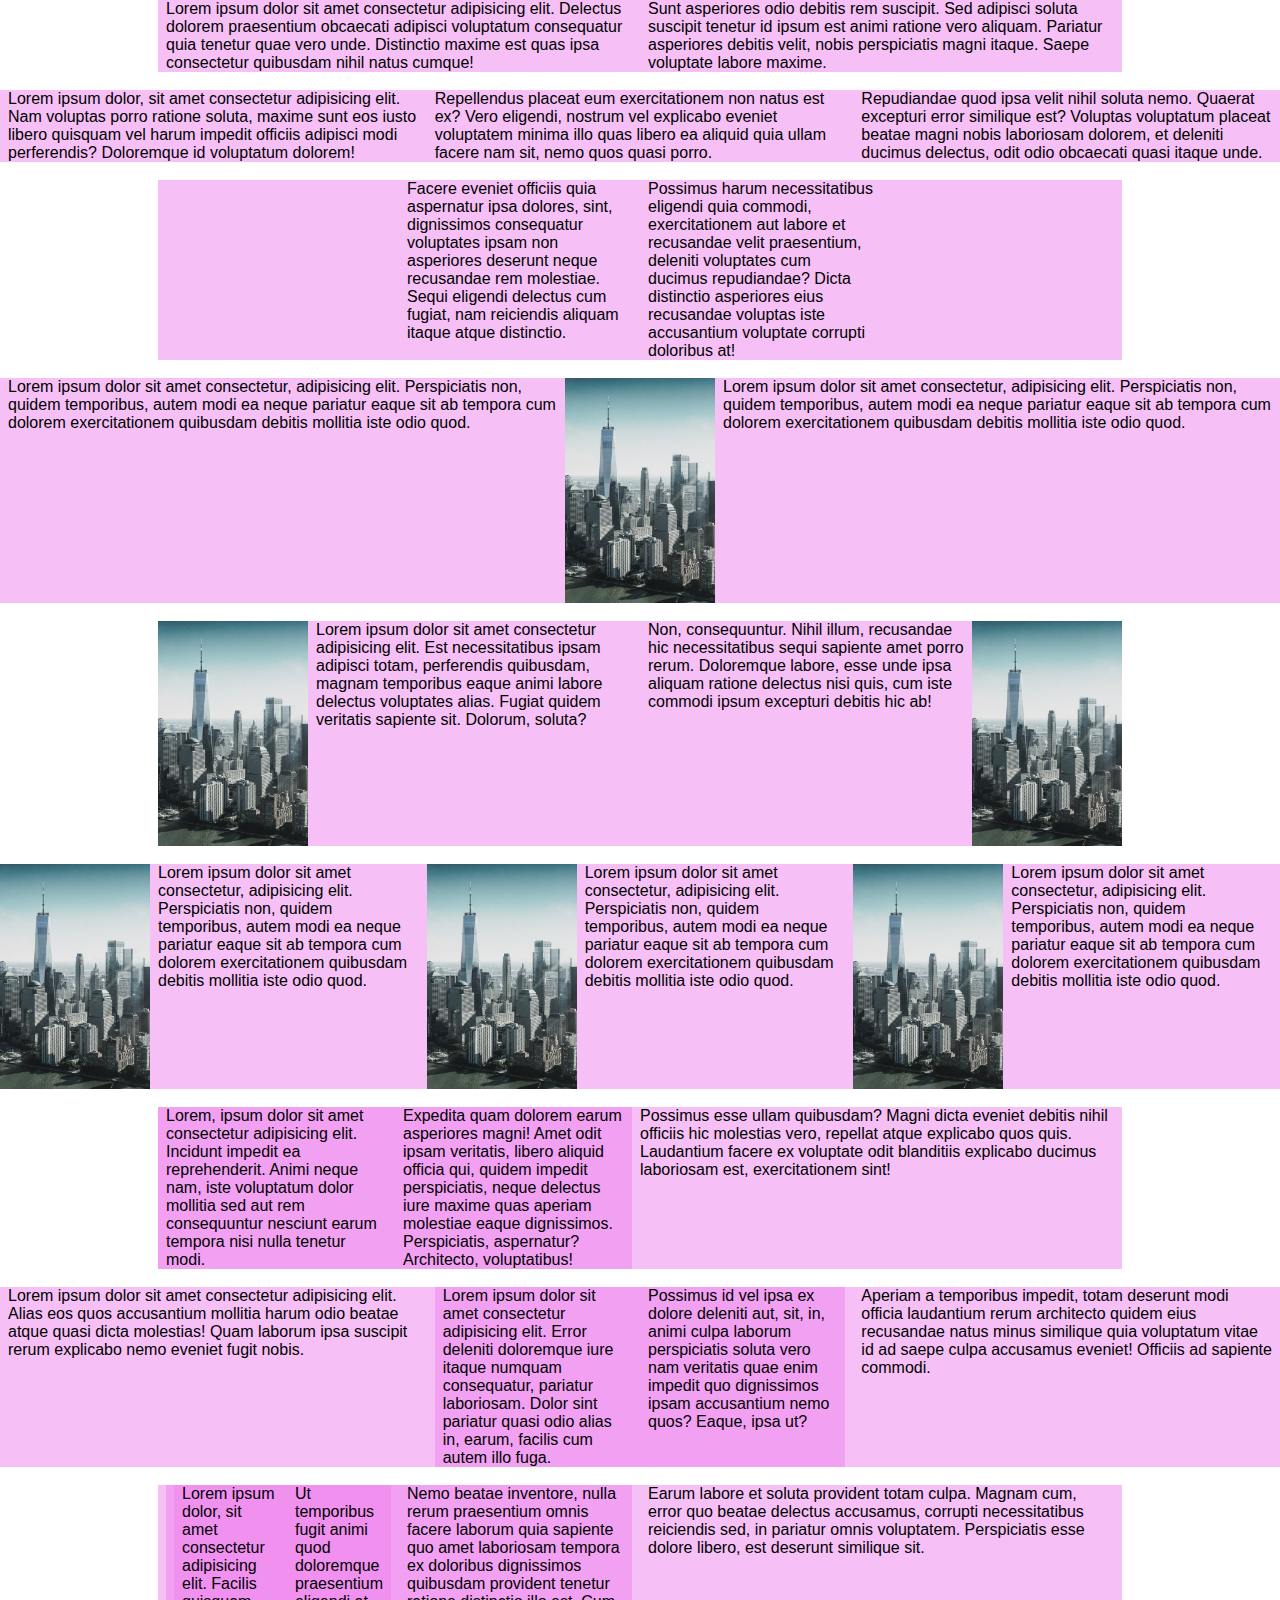
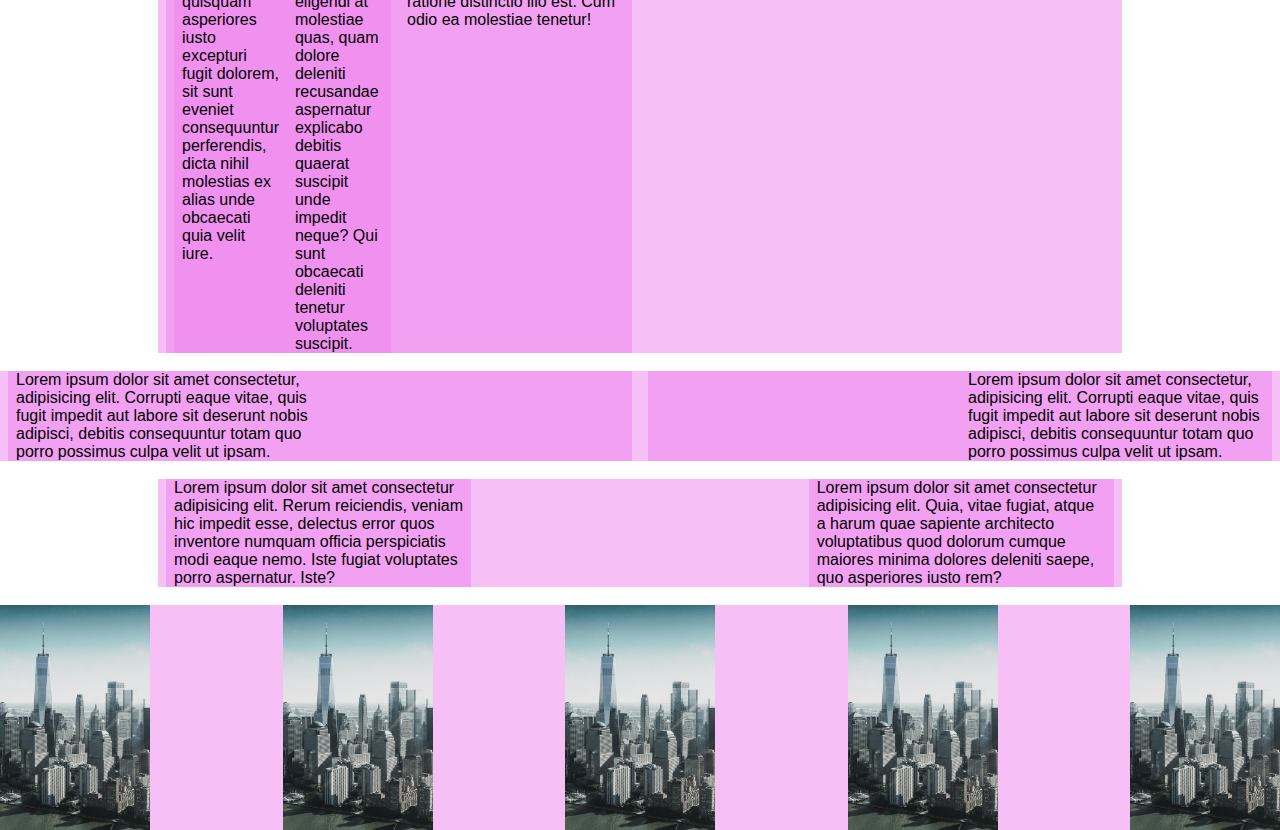
<file: index.html>
<!DOCTYPE html>
<html lang="en">

<head>
  <meta charset="UTF-8">
  <meta http-equiv="X-UA-Compatible" content="IE=edge">
  <meta name="viewport" content="width=device-width, initial-scale=1.0">
  <link rel="stylesheet" href="style.css">
  <title>Document</title>
</head>

<body>
  <!-- <nav class="placeholder">Nav</nav>
  <div class="row">
    <header class="placeholder column">Header</header>
    <header class="placeholder column">Header</header>
  </div>
  <div class="row">
    <main class="column row">
      <article class="placeholder column">Article</article>
      <article class="placeholder column">Article</article>
      <article class="placeholder column">Article</article>
    </main>
    <aside class="placeholder">Aside</aside>
  </div>
  <footer class="placeholder">Footer</footer> -->
  <!-- <nav class="placeholder">Nav</nav>
<div class="container">
  <div class="row">
    <header class="column row">
      <article class="placeholder column">Article</article>
      <article class="placeholder column">Article</article>
    </header>
    <header class="placeholder column">Header</header>
  </div>
  <div class="row">
    <aside class="column row">
      <article class="placeholder column">Article</article>
      <img src="./images/pexels-photo-1980720.jpeg" width="250" alt="">
    </aside>
    <aside class="column row">
      <article class="placeholder column">Article</article>
      <img src="./images/pexels-photo-1980720.jpeg" width="250" alt="">
    </aside>
    <aside class="column row">
      <article class="placeholder column">Article</article>
      <img src="./images/pexels-photo-1980720.jpeg" width="250" alt="">
    </aside>
  </div>
  <div class="row">
    <main class="placeholder column">Main</main>
    <main class="placeholder column">Main</main>
    <main class="placeholder column">Main</main>
    <main class="placeholder column">Main</main>
  </div>
  <div class="row">
    <footer class="placeholder column">Footer</footer>
    <footer class="placeholder column">Footer</footer>
    <footer class="placeholder column">Footer</footer>
    <footer class="placeholder column">Footer</footer>
    <footer class="placeholder column">Footer</footer>
  </div> -->
  <div class="container">
    <div class="row">
    <div class="column">Lorem ipsum dolor sit amet consectetur adipisicing elit. Delectus dolorem praesentium obcaecati
      adipisci voluptatum consequatur quia tenetur quae vero unde. Distinctio maxime est quas ipsa consectetur quibusdam
      nihil natus cumque!</div>
    <div class="column">Sunt asperiores odio debitis rem suscipit. Sed adipisci soluta suscipit tenetur id ipsum est
      animi ratione vero aliquam. Pariatur asperiores debitis velit, nobis perspiciatis magni itaque. Saepe voluptate
      labore maxime.</div>
  </div>
  </div>
  
  <br>
  <div class="row">
    <div class="column">Lorem ipsum dolor, sit amet consectetur adipisicing elit. Nam voluptas porro ratione soluta,
      maxime sunt eos iusto libero quisquam vel harum impedit officiis adipisci modi perferendis? Doloremque id
      voluptatum dolorem!</div>
    <div class="column">Repellendus placeat eum exercitationem non natus est ex? Vero eligendi, nostrum vel explicabo
      eveniet voluptatem minima illo quas libero ea aliquid quia ullam facere nam sit, nemo quos quasi porro.</div>
    <div class="column">Repudiandae quod ipsa velit nihil soluta nemo. Quaerat excepturi error similique est? Voluptas
      voluptatum placeat beatae magni nobis laboriosam dolorem, et deleniti ducimus delectus, odit odio obcaecati quasi
      itaque unde.</div>
  </div>
  <br>
  <div class="container">
    <div class="row">
    <div class="column"></div>
    <div class="column">Facere eveniet officiis quia aspernatur ipsa dolores, sint, dignissimos consequatur voluptates
      ipsam non asperiores deserunt neque recusandae rem molestiae. Sequi eligendi delectus cum fugiat, nam reiciendis
      aliquam itaque atque distinctio.</div>
    <div class="column">Possimus harum necessitatibus eligendi quia commodi, exercitationem aut labore et recusandae
      velit praesentium, deleniti voluptates cum ducimus repudiandae? Dicta distinctio asperiores eius recusandae
      voluptas iste accusantium voluptate corrupti doloribus at!</div>
    <div class="column"></div>
  </div>
  </div>
  
  <br>
  <div class="row">
    <div class="column">Lorem ipsum dolor sit amet consectetur, adipisicing elit. Perspiciatis non, quidem temporibus, autem modi ea neque pariatur eaque sit ab tempora cum dolorem exercitationem quibusdam debitis mollitia iste odio quod.</div>
    <img src="./images/pexels-photo-1980720.jpeg" width="150px" alt="">
    <div class="column">Lorem ipsum dolor sit amet consectetur, adipisicing elit. Perspiciatis non, quidem temporibus, autem modi ea neque pariatur eaque sit ab tempora cum dolorem exercitationem quibusdam debitis mollitia iste odio quod.</div>
  </div>
  <br>
  <div class="container">
    <div class="row">
    <img src="./images/pexels-photo-1980720.jpeg" width="150" alt="">
    <div class="column">Lorem ipsum dolor sit amet consectetur adipisicing elit. Est necessitatibus ipsam adipisci totam, perferendis quibusdam, magnam temporibus eaque animi labore delectus voluptates alias. Fugiat quidem veritatis sapiente sit. Dolorum, soluta?</div>
    <div class="column">Non, consequuntur. Nihil illum, recusandae hic necessitatibus sequi sapiente amet porro rerum. Doloremque labore, esse unde ipsa aliquam ratione delectus nisi quis, cum iste commodi ipsum excepturi debitis hic ab!</div>
    <img src="./images/pexels-photo-1980720.jpeg" width="150" alt="">
  </div>
  </div>
  
  <br>
  <div class="row">
    <img src="./images/pexels-photo-1980720.jpeg" width="150px" alt="">
    <div class="column">Lorem ipsum dolor sit amet consectetur, adipisicing elit. Perspiciatis non, quidem temporibus, autem modi ea neque pariatur eaque sit ab tempora cum dolorem exercitationem quibusdam debitis mollitia iste odio quod.</div>
    <img src="./images/pexels-photo-1980720.jpeg" width="150" alt="">
    <div class="column">Lorem ipsum dolor sit amet consectetur, adipisicing elit. Perspiciatis non, quidem temporibus, autem modi ea neque pariatur eaque sit ab tempora cum dolorem exercitationem quibusdam debitis mollitia iste odio quod.</div>
    <img src="./images/pexels-photo-1980720.jpeg" width="150px" alt="">
    <div class="column">Lorem ipsum dolor sit amet consectetur, adipisicing elit. Perspiciatis non, quidem temporibus, autem modi ea neque pariatur eaque sit ab tempora cum dolorem exercitationem quibusdam debitis mollitia iste odio quod.</div>
  </div>
  <br>
  <div class="container">
    <div class="row">
    <div class="row column">
      <div class="column">Lorem, ipsum dolor sit amet consectetur adipisicing elit. Incidunt impedit ea reprehenderit. Animi neque nam, iste voluptatum dolor mollitia sed aut rem consequuntur nesciunt earum tempora nisi nulla tenetur modi.</div>
      <div class="column">Expedita quam dolorem earum asperiores magni! Amet odit ipsam veritatis, libero aliquid officia qui, quidem impedit perspiciatis, neque delectus iure maxime quas aperiam molestiae eaque dignissimos. Perspiciatis, aspernatur? Architecto, voluptatibus!</div>
    </div>
    <div class="column">Possimus esse ullam quibusdam? Magni dicta eveniet debitis nihil officiis hic molestias vero, repellat atque explicabo quos quis. Laudantium facere ex voluptate odit blanditiis explicabo ducimus laboriosam est, exercitationem sint!</div>
  </div>
  </div>
  
  <br>
  <div class="row">
    <div class="column">Lorem ipsum dolor sit amet consectetur adipisicing elit. Alias eos quos accusantium mollitia harum odio beatae atque quasi dicta molestias! Quam laborum ipsa suscipit rerum explicabo nemo eveniet fugit nobis.</div>
    <div class="column row">
      <div class="column">Lorem ipsum dolor sit amet consectetur adipisicing elit. Error deleniti doloremque iure itaque numquam consequatur, pariatur laboriosam. Dolor sint pariatur quasi odio alias in, earum, facilis cum autem illo fuga.</div>
      <div class="column">Possimus id vel ipsa ex dolore deleniti aut, sit, in, animi culpa laborum perspiciatis soluta vero nam veritatis quae enim impedit quo dignissimos ipsam accusantium nemo quos? Eaque, ipsa ut?</div>
    </div>
    <div class="column">Aperiam a temporibus impedit, totam deserunt modi officia laudantium rerum architecto quidem eius recusandae natus minus similique quia voluptatum vitae id ad saepe culpa accusamus eveniet! Officiis ad sapiente commodi.</div>
  </div>
  <br>
  <div class="container">
    <div class="row">
    <div class="column row">
      <div class="column row">
        <div class="column">Lorem ipsum dolor, sit amet consectetur adipisicing elit. Facilis quisquam asperiores iusto excepturi fugit dolorem, sit sunt eveniet consequuntur perferendis, dicta nihil molestias ex alias unde obcaecati quia velit iure.</div>
        <div class="column">Ut temporibus fugit animi quod doloremque praesentium eligendi at molestiae quas, quam dolore deleniti recusandae aspernatur explicabo debitis quaerat suscipit unde impedit neque? Qui sunt obcaecati deleniti tenetur voluptates suscipit.</div>
      </div>
      <div class="column">Nemo beatae inventore, nulla rerum praesentium omnis facere laborum quia sapiente quo amet laboriosam tempora ex doloribus dignissimos quibusdam provident tenetur ratione distinctio illo est. Cum odio ea molestiae tenetur!</div>
    </div>
    <div class="column">Earum labore et soluta provident totam culpa. Magnam cum, error quo beatae delectus accusamus, corrupti necessitatibus reiciendis sed, in pariatur omnis voluptatem. Perspiciatis esse dolore libero, est deserunt similique sit.</div>
  </div>
  </div>
  
  <br>
  <div class="row">
    <div class="column row">
      <div class="column">Lorem ipsum dolor sit amet consectetur, adipisicing elit. Corrupti eaque vitae, quis fugit impedit aut labore sit deserunt nobis adipisci, debitis consequuntur totam quo porro possimus culpa velit ut ipsam.</div>
      <div class="column"></div>
    </div>
    <div class="column row">
      <div class="column"></div>
      <div class="column">Lorem ipsum dolor sit amet consectetur, adipisicing elit. Corrupti eaque vitae, quis fugit impedit aut labore sit deserunt nobis adipisci, debitis consequuntur totam quo porro possimus culpa velit ut ipsam.</div>
    </div>
  </div>
  <br>
  <div class="container">
    <div class="row">
    <div class="column">
      <div class="column">Lorem ipsum dolor sit amet consectetur adipisicing elit. Rerum reiciendis, veniam hic impedit esse, delectus error quos inventore numquam officia perspiciatis modi eaque nemo. Iste fugiat voluptates porro aspernatur. Iste?</div>
    </div>
    <div class="column"></div>
    <div class="column">
      <div class="column">Lorem ipsum dolor sit amet consectetur adipisicing elit. Quia, vitae fugiat, atque a harum quae sapiente architecto voluptatibus quod dolorum cumque maiores minima dolores deleniti saepe, quo asperiores iusto rem?</div>
    </div>
  </div>
  </div>
  
  <br>
  <div class="row">
    <img src="./images/pexels-photo-1980720.jpeg" width="150" alt="">
    <div class="column"></div>
    <img src="./images/pexels-photo-1980720.jpeg" width="150" alt="">
    <div class="column"></div>
    <img src="./images/pexels-photo-1980720.jpeg" width="150" alt="">
    <div class="column"></div>
    <img src="./images/pexels-photo-1980720.jpeg" width="150" alt="">
    <div class="column"></div>
    <img src="./images/pexels-photo-1980720.jpeg" width="150" alt="">
  </div>
  
</body>

</html>
</file>
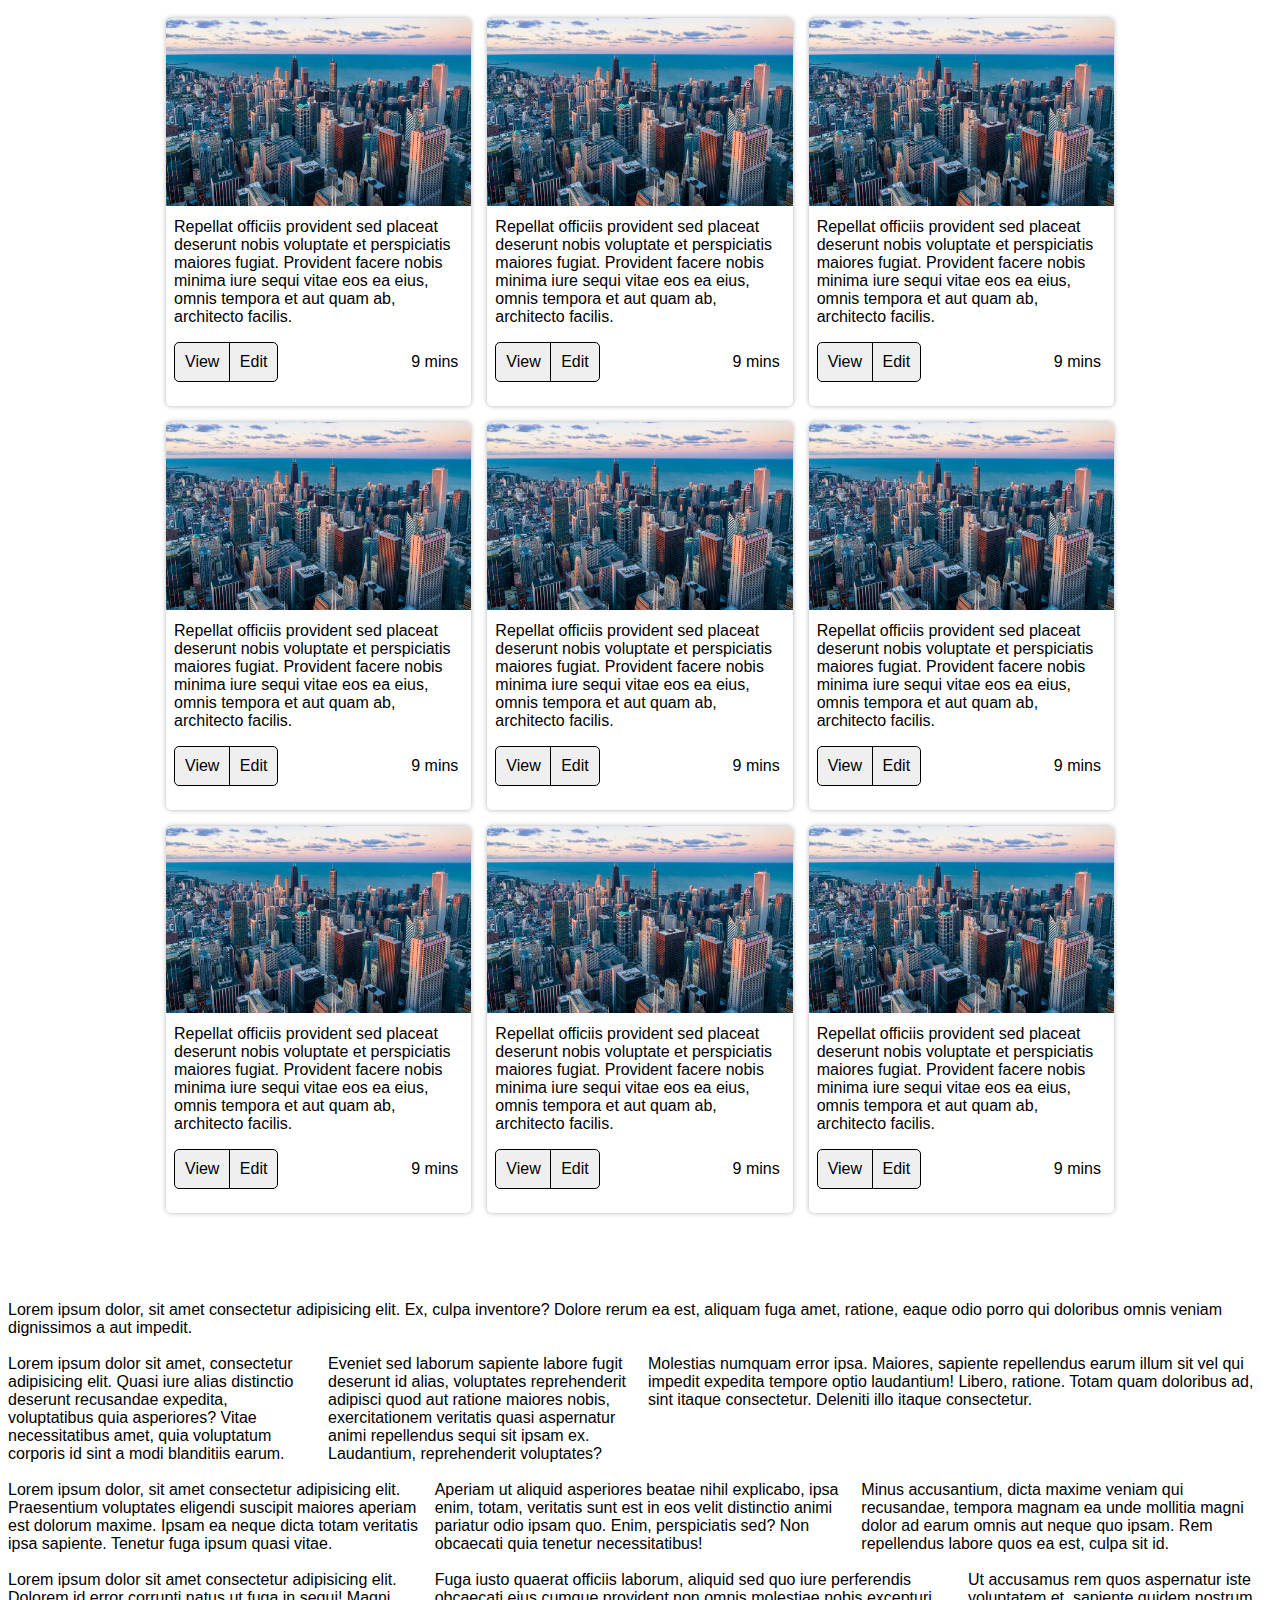
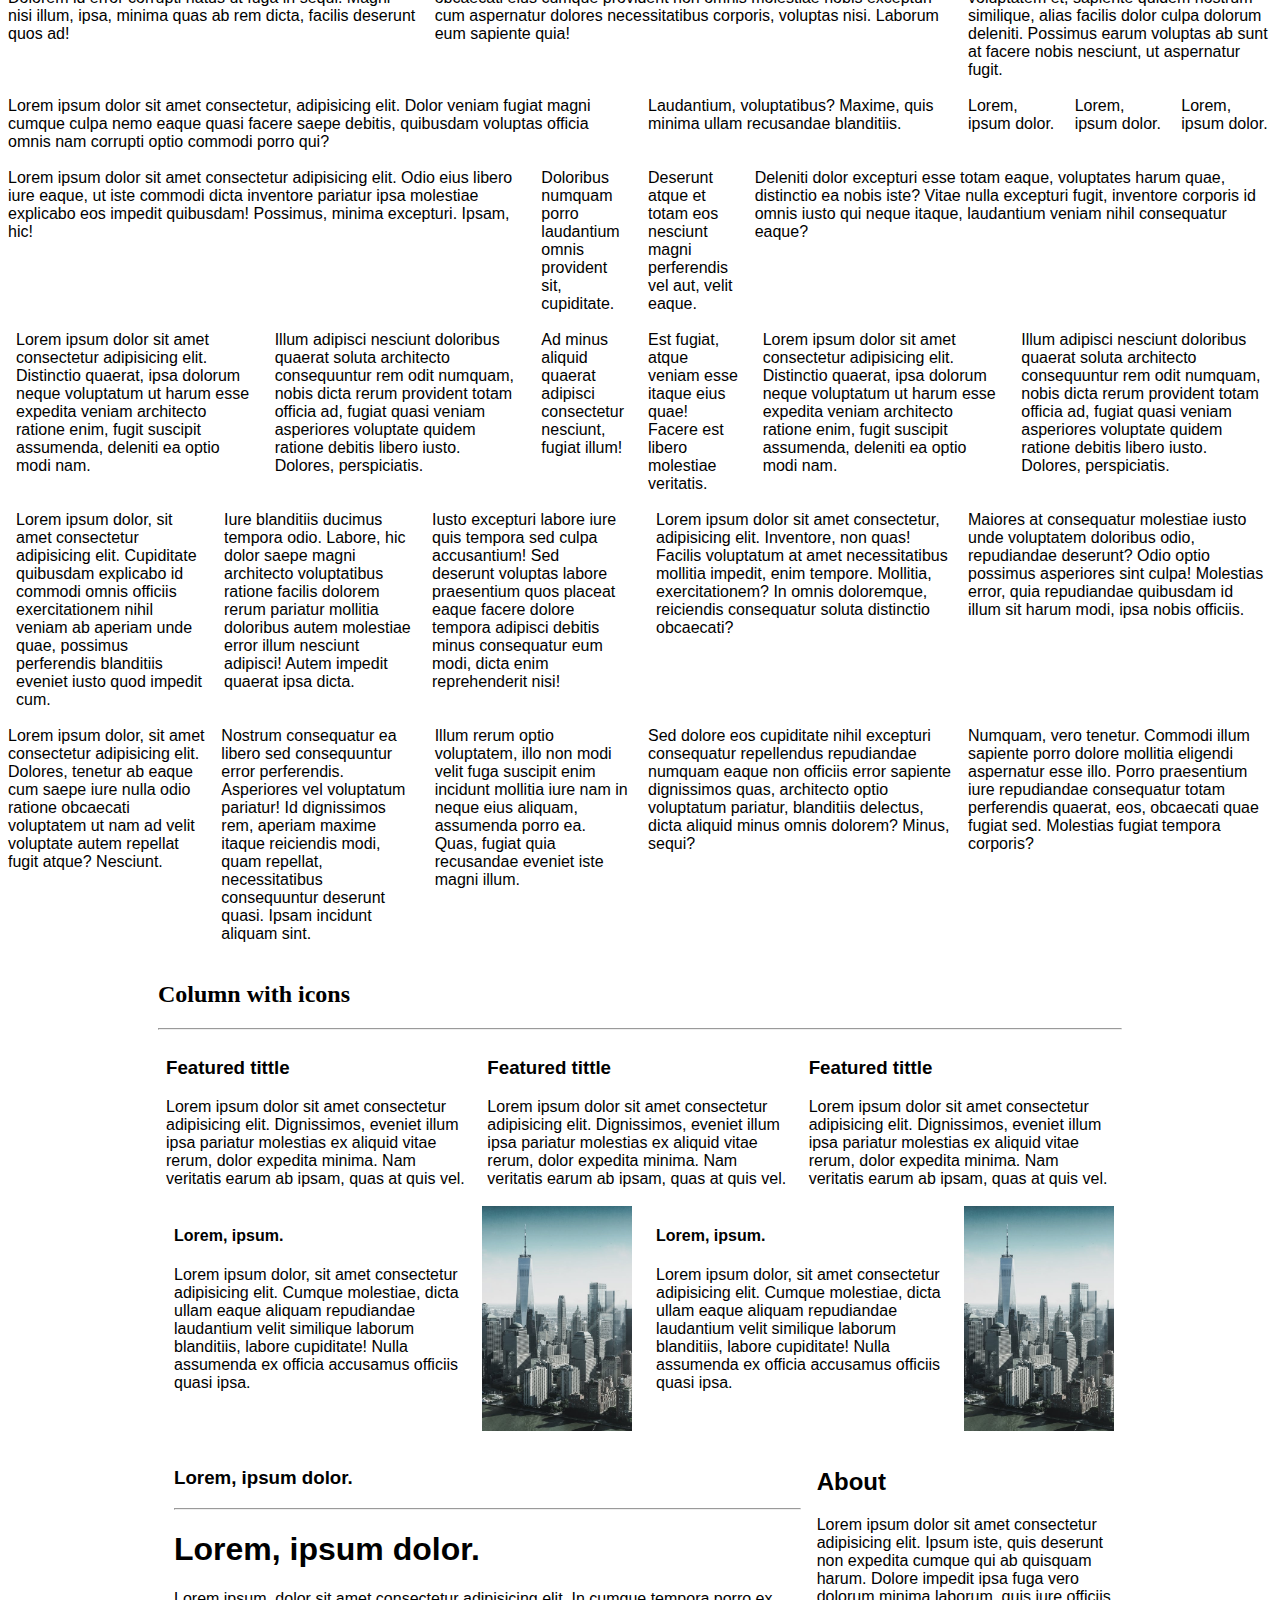
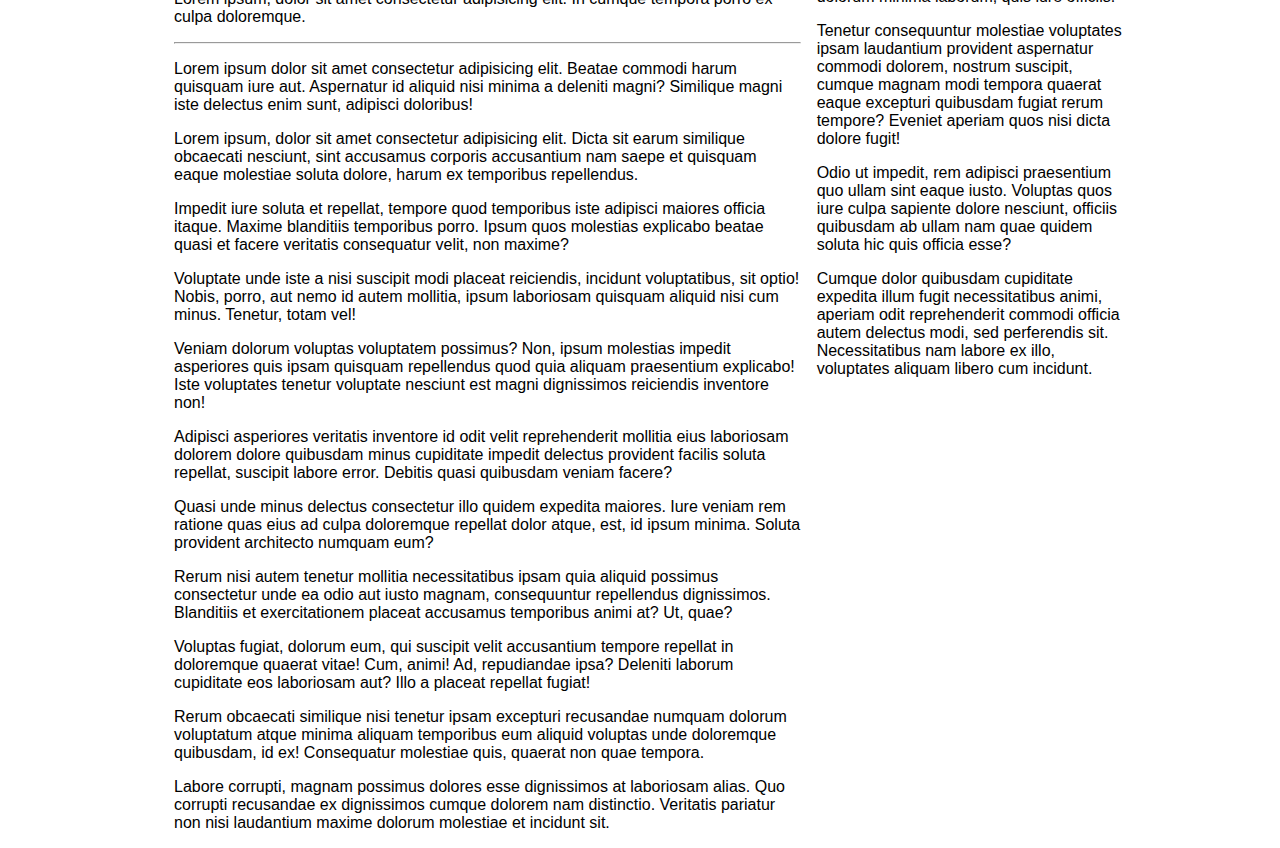
<file: index2.html>
<!DOCTYPE html>
<html lang="en">

<head>
  <meta charset="UTF-8">
  <meta http-equiv="X-UA-Compatible" content="IE=edge">
  <meta name="viewport" content="width=device-width, initial-scale=1.0">
  <link rel="stylesheet" href="style.css">
  <title>Document</title>
</head>

<body>
  <br>
  <div class="container">
    <div class="row">
      <div class="col-4">
        <div class="card">
          <img src="./images/photo-1477959858617-67f85cf4f1df.jpg" width="100%" alt="">
          <div class="card-content">Repellat officiis provident sed placeat deserunt nobis voluptate et perspiciatis
            maiores fugiat. Provident facere nobis minima iure sequi vitae eos ea eius, omnis tempora et aut quam ab,
            architecto facilis.
            <footer>
              <div>
                <button class="btn">View</button>
                <button class="btn ">Edit</button>
              </div>
              <div>
                <span>9 mins</span>
              </div>
            </footer>
          </div>
        </div>
      </div>
      <div class="col-4">
        <div class="card">
          <img src="./images/photo-1477959858617-67f85cf4f1df.jpg" width="100%" alt="">
          <div class="card-content">Repellat officiis provident sed placeat deserunt nobis voluptate et perspiciatis
            maiores fugiat. Provident facere nobis minima iure sequi vitae eos ea eius, omnis tempora et aut quam ab,
            architecto facilis.
            <footer>
              <div>
                <button class="btn">View</button>
                <button class="btn ">Edit</button>
              </div>
              <div>
                <span>9 mins</span>
              </div>
            </footer>
          </div>
        </div>
      </div>
      <div class="col-4">
        <div class="card">
          <img src="./images/photo-1477959858617-67f85cf4f1df.jpg" width="100%" alt="">
          <div class="card-content">Repellat officiis provident sed placeat deserunt nobis voluptate et perspiciatis
            maiores fugiat. Provident facere nobis minima iure sequi vitae eos ea eius, omnis tempora et aut quam ab,
            architecto facilis.
            <footer>
              <div>
                <button class="btn">View</button>
                <button class="btn ">Edit</button>
              </div>
              <div>
                <span>9 mins</span>
              </div>
            </footer>
          </div>
        </div>
      </div>
      <div class="col-4">
        <div class="card">
          <img src="./images/photo-1477959858617-67f85cf4f1df.jpg" width="100%" alt="">
          <div class="card-content">Repellat officiis provident sed placeat deserunt nobis voluptate et perspiciatis
            maiores fugiat. Provident facere nobis minima iure sequi vitae eos ea eius, omnis tempora et aut quam ab,
            architecto facilis.
            <footer>
              <div>
                <button class="btn">View</button>
                <button class="btn ">Edit</button>
              </div>
              <div>
                <span>9 mins</span>
              </div>
            </footer>
          </div>
        </div>
      </div>
      <div class="col-4">
        <div class="card">
          <img src="./images/photo-1477959858617-67f85cf4f1df.jpg" width="100%" alt="">
          <div class="card-content">Repellat officiis provident sed placeat deserunt nobis voluptate et perspiciatis
            maiores fugiat. Provident facere nobis minima iure sequi vitae eos ea eius, omnis tempora et aut quam ab,
            architecto facilis.
            <footer>
              <div>
                <button class="btn">View</button>
                <button class="btn ">Edit</button>
              </div>
              <div>
                <span>9 mins</span>
              </div>
            </footer>
          </div>
        </div>
      </div>
      <div class="col-4">
        <div class="card">
          <img src="./images/photo-1477959858617-67f85cf4f1df.jpg" width="100%" alt="">
          <div class="card-content">Repellat officiis provident sed placeat deserunt nobis voluptate et perspiciatis
            maiores fugiat. Provident facere nobis minima iure sequi vitae eos ea eius, omnis tempora et aut quam ab,
            architecto facilis.
            <footer>
              <div>
                <button class="btn">View</button>
                <button class="btn ">Edit</button>
              </div>
              <div>
                <span>9 mins</span>
              </div>
            </footer>
          </div>
        </div>
      </div>
      <div class="col-4">
        <div class="card">
          <img src="./images/photo-1477959858617-67f85cf4f1df.jpg" width="100%" alt="">
          <div class="card-content">Repellat officiis provident sed placeat deserunt nobis voluptate et perspiciatis
            maiores fugiat. Provident facere nobis minima iure sequi vitae eos ea eius, omnis tempora et aut quam ab,
            architecto facilis.
            <footer>
              <div>
                <button class="btn">View</button>
                <button class="btn ">Edit</button>
              </div>
              <div>
                <span>9 mins</span>
              </div>
            </footer>
          </div>
        </div>
      </div>
      <div class="col-4">
        <div class="card">
          <img src="./images/photo-1477959858617-67f85cf4f1df.jpg" width="100%" alt="">
          <div class="card-content">Repellat officiis provident sed placeat deserunt nobis voluptate et perspiciatis
            maiores fugiat. Provident facere nobis minima iure sequi vitae eos ea eius, omnis tempora et aut quam ab,
            architecto facilis.
            <footer>
              <div>
                <button class="btn">View</button>
                <button class="btn ">Edit</button>
              </div>
              <div>
                <span>9 mins</span>
              </div>
            </footer>
          </div>
        </div>
      </div>
      <div class="col-4">
        <div class="card">
          <img src="./images/photo-1477959858617-67f85cf4f1df.jpg" width="100%" alt="">
          <div class="card-content">Repellat officiis provident sed placeat deserunt nobis voluptate et perspiciatis
            maiores fugiat. Provident facere nobis minima iure sequi vitae eos ea eius, omnis tempora et aut quam ab,
            architecto facilis.
            <footer>
              <div>
                <button class="btn">View</button>
                <button class="btn ">Edit</button>
              </div>
              <div>
                <span>9 mins</span>
              </div>
            </footer>
          </div>
        </div>
      </div>
    </div>
    
      
  </div>
  </div>

  <br>
  <br>
  <br>
  <br>

  <div class="row">
    <div class="col-12">Lorem ipsum dolor, sit amet consectetur adipisicing elit. Ex, culpa inventore? Dolore rerum ea
      est, aliquam fuga amet, ratione, eaque odio porro qui doloribus omnis veniam dignissimos a aut impedit.</div>
  </div>
  <br>
  <div class="row">
    <div class="col-3">Lorem ipsum dolor sit amet, consectetur adipisicing elit. Quasi iure alias distinctio deserunt
      recusandae expedita, voluptatibus quia asperiores? Vitae necessitatibus amet, quia voluptatum corporis id sint a
      modi blanditiis earum.</div>
    <div class="col-3">Eveniet sed laborum sapiente labore fugit deserunt id alias, voluptates reprehenderit adipisci
      quod aut ratione maiores nobis, exercitationem veritatis quasi aspernatur animi repellendus sequi sit ipsam ex.
      Laudantium, reprehenderit voluptates?</div>
    <div class="col-6">Molestias numquam error ipsa. Maiores, sapiente repellendus earum illum sit vel qui impedit
      expedita tempore optio laudantium! Libero, ratione. Totam quam doloribus ad, sint itaque consectetur. Deleniti
      illo itaque consectetur.</div>
  </div>
  <br>
  <div class="row">
    <div class="col-4">Lorem ipsum dolor, sit amet consectetur adipisicing elit. Praesentium voluptates eligendi
      suscipit maiores aperiam est dolorum maxime. Ipsam ea neque dicta totam veritatis ipsa sapiente. Tenetur fuga
      ipsum quasi vitae.</div>
    <div class="col-4">Aperiam ut aliquid asperiores beatae nihil explicabo, ipsa enim, totam, veritatis sunt est in eos
      velit distinctio animi pariatur odio ipsam quo. Enim, perspiciatis sed? Non obcaecati quia tenetur necessitatibus!
    </div>
    <div class="col-4">Minus accusantium, dicta maxime veniam qui recusandae, tempora magnam ea unde mollitia magni
      dolor ad earum omnis aut neque quo ipsam. Rem repellendus labore quos ea est, culpa sit id.</div>
  </div>
  <br>
  <div class="row">
    <div class="col-4">Lorem ipsum dolor sit amet consectetur adipisicing elit. Dolorem id error corrupti natus ut fuga
      in sequi! Magni nisi illum, ipsa, minima quas ab rem dicta, facilis deserunt quos ad!</div>
    <div class="col-5">Fuga iusto quaerat officiis laborum, aliquid sed quo iure perferendis obcaecati eius cumque
      provident non omnis molestiae nobis excepturi cum aspernatur dolores necessitatibus corporis, voluptas nisi.
      Laborum eum sapiente quia!</div>
    <div class="col-3">Ut accusamus rem quos aspernatur iste voluptatem et, sapiente quidem nostrum similique, alias
      facilis dolor culpa dolorum deleniti. Possimus earum voluptas ab sunt at facere nobis nesciunt, ut aspernatur
      fugit.</div>
  </div>
  <br>
  <div class="row">
    <div class="col-6">Lorem ipsum dolor sit amet consectetur, adipisicing elit. Dolor veniam fugiat magni cumque culpa
      nemo eaque quasi facere saepe debitis, quibusdam voluptas officia omnis nam corrupti optio commodi porro qui?
    </div>
    <div class="col-3">Laudantium, voluptatibus? Maxime, quis minima ullam recusandae blanditiis.</div>
    <div class="col-1">Lorem, ipsum dolor.</div>
    <div class="col-1">Lorem, ipsum dolor.</div>
    <div class="col-1">Lorem, ipsum dolor.</div>
  </div>
  <br>
  <div class="row">
    <div class="col-5">Lorem ipsum dolor sit amet consectetur adipisicing elit. Odio eius libero iure eaque, ut iste
      commodi dicta inventore pariatur ipsa molestiae explicabo eos impedit quibusdam! Possimus, minima excepturi.
      Ipsam, hic!</div>
    <div class="col-1">Doloribus numquam porro laudantium omnis provident sit, cupiditate.</div>
    <div class="col-1">Deserunt atque et totam eos nesciunt magni perferendis vel aut, velit eaque.</div>
    <div class="col-5">Deleniti dolor excepturi esse totam eaque, voluptates harum quae, distinctio ea nobis iste? Vitae
      nulla excepturi fugit, inventore corporis id omnis iusto qui neque itaque, laudantium veniam nihil consequatur
      eaque?</div>
  </div>
  <br>
  <div class="row">
    <div class="col-5 row">
      <div class="col-6">Lorem ipsum dolor sit amet consectetur adipisicing elit. Distinctio quaerat, ipsa dolorum neque
        voluptatum ut harum esse expedita veniam architecto ratione enim, fugit suscipit assumenda, deleniti ea optio
        modi nam.</div>
      <div class="col-6">Illum adipisci nesciunt doloribus quaerat soluta architecto consequuntur rem odit numquam,
        nobis dicta rerum provident totam officia ad, fugiat quasi veniam asperiores voluptate quidem ratione debitis
        libero iusto. Dolores, perspiciatis.</div>
    </div>
    <div class="col-1">Ad minus aliquid quaerat adipisci consectetur nesciunt, fugiat illum!</div>
    <div class="col-1">Est fugiat, atque veniam esse itaque eius quae! Facere est libero molestiae veritatis.</div>
    <div class="col-5 row">
      <div class="col-6">Lorem ipsum dolor sit amet consectetur adipisicing elit. Distinctio quaerat, ipsa dolorum neque
        voluptatum ut harum esse expedita veniam architecto ratione enim, fugit suscipit assumenda, deleniti ea optio
        modi nam.</div>
      <div class="col-6">Illum adipisci nesciunt doloribus quaerat soluta architecto consequuntur rem odit numquam,
        nobis dicta rerum provident totam officia ad, fugiat quasi veniam asperiores voluptate quidem ratione debitis
        libero iusto. Dolores, perspiciatis.</div>
    </div>
  </div>
  <br>
  <div class="row">
    <div class="col-6 row">
      <div class="col-4">Lorem ipsum dolor, sit amet consectetur adipisicing elit. Cupiditate quibusdam explicabo id
        commodi omnis officiis exercitationem nihil veniam ab aperiam unde quae, possimus perferendis blanditiis eveniet
        iusto quod impedit cum.</div>
      <div class="col-4">Iure blanditiis ducimus tempora odio. Labore, hic dolor saepe magni architecto voluptatibus
        ratione facilis dolorem rerum pariatur mollitia doloribus autem molestiae error illum nesciunt adipisci! Autem
        impedit quaerat ipsa dicta.</div>
      <div class="col-4">Iusto excepturi labore iure quis tempora sed culpa accusantium! Sed deserunt voluptas labore
        praesentium quos placeat eaque facere dolore tempora adipisci debitis minus consequatur eum modi, dicta enim
        reprehenderit nisi!</div>
    </div>
    <div class="col-6 row">
      <div class="col-6">Lorem ipsum dolor sit amet consectetur, adipisicing elit. Inventore, non quas! Facilis
        voluptatum at amet necessitatibus mollitia impedit, enim tempore. Mollitia, exercitationem? In omnis doloremque,
        reiciendis consequatur soluta distinctio obcaecati?</div>
      <div class="col-6">Maiores at consequatur molestiae iusto unde voluptatem doloribus odio, repudiandae deserunt?
        Odio optio possimus asperiores sint culpa! Molestias error, quia repudiandae quibusdam id illum sit harum modi,
        ipsa nobis officiis.</div>
    </div>
  </div>
  <br>
  <div class="row">
    <div class="col-2">Lorem ipsum dolor, sit amet consectetur adipisicing elit. Dolores, tenetur ab eaque cum saepe
      iure nulla odio ratione obcaecati voluptatem ut nam ad velit voluptate autem repellat fugit atque? Nesciunt.</div>
    <div class="col-2">Nostrum consequatur ea libero sed consequuntur error perferendis. Asperiores vel voluptatum
      pariatur! Id dignissimos rem, aperiam maxime itaque reiciendis modi, quam repellat, necessitatibus consequuntur
      deserunt quasi. Ipsam incidunt aliquam sint.</div>
    <div class="col-2">Illum rerum optio voluptatem, illo non modi velit fuga suscipit enim incidunt mollitia iure nam
      in neque eius aliquam, assumenda porro ea. Quas, fugiat quia recusandae eveniet iste magni illum.</div>
    <div class="col-3">Sed dolore eos cupiditate nihil excepturi consequatur repellendus repudiandae numquam eaque non
      officiis error sapiente dignissimos quas, architecto optio voluptatum pariatur, blanditiis delectus, dicta aliquid
      minus omnis dolorem? Minus, sequi?</div>
    <div class="col-3">Numquam, vero tenetur. Commodi illum sapiente porro dolore mollitia eligendi aspernatur esse
      illo. Porro praesentium iure repudiandae consequatur totam perferendis quaerat, eos, obcaecati quae fugiat sed.
      Molestias fugiat tempora corporis?</div>
  </div>
  <br>
  <div class="container">
    <section>
      <h2>Column with icons</h2>
      <hr>
      <div class="row">
        <div class="col-4">
          <h3>Featured tittle</h3>
          Lorem ipsum dolor sit amet consectetur adipisicing elit. Dignissimos, eveniet illum ipsa pariatur molestias ex
          aliquid vitae rerum, dolor expedita minima. Nam veritatis earum ab ipsam, quas at quis vel.
        </div>
        <div class="col-4">
          <h3>Featured tittle</h3>
          Lorem ipsum dolor sit amet consectetur adipisicing elit. Dignissimos, eveniet illum ipsa pariatur molestias ex
          aliquid vitae rerum, dolor expedita minima. Nam veritatis earum ab ipsam, quas at quis vel.
        </div>
        <div class="col-4">
          <h3>Featured tittle</h3>
          Lorem ipsum dolor sit amet consectetur adipisicing elit. Dignissimos, eveniet illum ipsa pariatur molestias ex
          aliquid vitae rerum, dolor expedita minima. Nam veritatis earum ab ipsam, quas at quis vel.
        </div>
      </div>
    </section>
  </div>
  <br>
  <div class="container">
    <section>
      <div class="row">
        <div class="col-6 row">
          <article class="col">
            <h4>Lorem, ipsum.</h4>
            <p>Lorem ipsum dolor, sit amet consectetur adipisicing elit. Cumque molestiae, dicta ullam eaque aliquam
              repudiandae laudantium velit similique laborum blanditiis, labore cupiditate! Nulla assumenda ex officia
              accusamus officiis quasi ipsa.</p>
          </article>
          <img src="./images/pexels-photo-1980720.jpeg" width="150" alt="">
        </div>
        <div class="col-6 row">
          <article class="col">
            <h4>Lorem, ipsum.</h4>
            <p>Lorem ipsum dolor, sit amet consectetur adipisicing elit. Cumque molestiae, dicta ullam eaque aliquam
              repudiandae laudantium velit similique laborum blanditiis, labore cupiditate! Nulla assumenda ex officia
              accusamus officiis quasi ipsa.</p>
          </article>
          <img src="./images/pexels-photo-1980720.jpeg" width="150" alt="">
        </div>
      </div>
    </section>
    <br>
    <div class="container">
      <div class="row">
        <div class="col-8">
          <h3>Lorem, ipsum dolor.</h3>
          <hr>
          <h1>Lorem, ipsum dolor.</h1>
          <p>Lorem ipsum, dolor sit amet consectetur adipisicing elit. In cumque tempora porro ex culpa doloremque.</p>
          <hr>
          <p>Lorem ipsum dolor sit amet consectetur adipisicing elit. Beatae commodi harum quisquam iure aut. Aspernatur
            id aliquid nisi minima a deleniti magni? Similique magni iste delectus enim sunt, adipisci doloribus!</p>
          <p>Lorem ipsum, dolor sit amet consectetur adipisicing elit. Dicta sit earum similique obcaecati nesciunt,
            sint accusamus corporis accusantium nam saepe et quisquam eaque molestiae soluta dolore, harum ex temporibus
            repellendus.</p>
          <p>Impedit iure soluta et repellat, tempore quod temporibus iste adipisci maiores officia itaque. Maxime
            blanditiis temporibus porro. Ipsum quos molestias explicabo beatae quasi et facere veritatis consequatur
            velit, non maxime?</p>
          <p>Voluptate unde iste a nisi suscipit modi placeat reiciendis, incidunt voluptatibus, sit optio! Nobis,
            porro, aut nemo id autem mollitia, ipsum laboriosam quisquam aliquid nisi cum minus. Tenetur, totam vel!</p>
          <p>Veniam dolorum voluptas voluptatem possimus? Non, ipsum molestias impedit asperiores quis ipsam quisquam
            repellendus quod quia aliquam praesentium explicabo! Iste voluptates tenetur voluptate nesciunt est magni
            dignissimos reiciendis inventore non!</p>
          <p>Adipisci asperiores veritatis inventore id odit velit reprehenderit mollitia eius laboriosam dolorem dolore
            quibusdam minus cupiditate impedit delectus provident facilis soluta repellat, suscipit labore error.
            Debitis quasi quibusdam veniam facere?</p>
          <p>Quasi unde minus delectus consectetur illo quidem expedita maiores. Iure veniam rem ratione quas eius ad
            culpa doloremque repellat dolor atque, est, id ipsum minima. Soluta provident architecto numquam eum?</p>
          <p>Rerum nisi autem tenetur mollitia necessitatibus ipsam quia aliquid possimus consectetur unde ea odio aut
            iusto magnam, consequuntur repellendus dignissimos. Blanditiis et exercitationem placeat accusamus
            temporibus animi at? Ut, quae?</p>
          <p>Voluptas fugiat, dolorum eum, qui suscipit velit accusantium tempore repellat in doloremque quaerat vitae!
            Cum, animi! Ad, repudiandae ipsa? Deleniti laborum cupiditate eos laboriosam aut? Illo a placeat repellat
            fugiat!</p>
          <p>Rerum obcaecati similique nisi tenetur ipsam excepturi recusandae numquam dolorum voluptatum atque minima
            aliquam temporibus eum aliquid voluptas unde doloremque quibusdam, id ex! Consequatur molestiae quis,
            quaerat non quae tempora.</p>
          <p>Labore corrupti, magnam possimus dolores esse dignissimos at laboriosam alias. Quo corrupti recusandae ex
            dignissimos cumque dolorem nam distinctio. Veritatis pariatur non nisi laudantium maxime dolorum molestiae
            et incidunt sit.</p>
        </div>
        <div class="col-4">
          <h2>About</h2>
          <p>Lorem ipsum dolor sit amet consectetur adipisicing elit. Ipsum iste, quis deserunt non expedita cumque qui
            ab quisquam harum. Dolore impedit ipsa fuga vero dolorum minima laborum, quis iure officiis.</p>
          <p>Tenetur consequuntur molestiae voluptates ipsam laudantium provident aspernatur commodi dolorem, nostrum
            suscipit, cumque magnam modi tempora quaerat eaque excepturi quibusdam fugiat rerum tempore? Eveniet aperiam
            quos nisi dicta dolore fugit!</p>
          <p>Odio ut impedit, rem adipisci praesentium quo ullam sint eaque iusto. Voluptas quos iure culpa sapiente
            dolore nesciunt, officiis quibusdam ab ullam nam quae quidem soluta hic quis officia esse?</p>
          <p>Cumque dolor quibusdam cupiditate expedita illum fugit necessitatibus animi, aperiam odit reprehenderit
            commodi officia autem delectus modi, sed perferendis sit. Necessitatibus nam labore ex illo, voluptates
            aliquam libero cum incidunt.</p>
        </div>
      </div>
    </div>

  </div>
</body>

</html>
</file>
<file: style.css>
/* nav {
  background-color: lightgray;
  min-height: 60px;
}
header {
  background-color: violet;
  min-height: 150px;
}
main {
  background-color: rgb(255, 226, 62);
  min-height: 350px;
}
aside {
  background-color: yellowgreen;
  min-height: 200px;
}
footer {
  background-color: cornflowerblue;
  min-height: 80px;
}
.placeholder {
  color: white;
  font-style: 1.3rem;
  font-weight: bold;
  font-family: 'Segoe UI', Tahoma, Geneva, Verdana, sans-serif;
  text-transform: uppercase;

  display: flex;
  justify-content: center;
  align-items: center;
}
article {
  background-color: rgb(128, 240, 240);
  margin: 5px;
}
aside article {
  background-color: rgb(248, 37, 37);
} */

body {
  margin: 0;
}
* {
  box-sizing: border-box;
}
.row {
  display: flex;
  flex-wrap: wrap;
}
.column {
  flex: 1 0 0;
  /* flex-grow: 1;
  flex-shrink: 0;
  flex-basis: 0; */
  background-color: rgba(238, 130, 238, 0.5);
}
.container {
  width: 980px;
  margin: 0 auto; 
  padding: 0 .5rem;
} 

[class^="col"] {
  font-family: 'Segoe UI', Tahoma, Geneva, Verdana, sans-serif;
  padding: 0 .5rem;
}
.col {
  flex: 1 0 0;

}
.col-auto {
  flex: 0 0 auto;
}
.col-1 {
  flex: 0 0 8.33333333%;
}
.col-2 {
  flex: 0 0 16.66666667%;
}
.col-3 {
  flex: 0 0 25%;
}
.col-4 {
  flex: 0 0 33.3333333%;
}
.col-5 {
  flex: 0 0 41.66666667%;
}
.col-6 {
  flex: 0 0 50%;
}
.col-7 {
  flex: 0 0 58.333333333%;
}
.col-8 {
  flex: 0 0 66.66666667%;
}
.col-9 {
  flex: 0 0 75%;
}
.col-10 {
  flex: 0 0 83.33333333%;
}
.col-11 {
  flex: 0 0 96.66666667%;
}
.col-12 {
  flex: 0 0 100%;
}

.card {
  margin-bottom: 1rem;
  box-shadow: 0 0 5px 0 rgba(0, 0, 0, 0.3);
  border-radius: 5px;
  overflow: hidden;
}
.card-content {
  padding: .5rem;
}
footer {
  margin: 1rem 0;
  display: flex;
  justify-content: space-between;
  align-items: center;
}
.btn {
  padding: 10px;
  border: 1px solid black;
  font-size: 1em;
  border-radius: 5px 0 0 5px;
  transition: all .3s;
}
.btn+.btn {
  margin-left: -6px;
  border-radius: 0 5px 5px 0;
}
footer span {
  margin-right: 5px;
}
.btn:hover {
  background-color: black;
  color: white;
  cursor: pointer;
}
</file>
